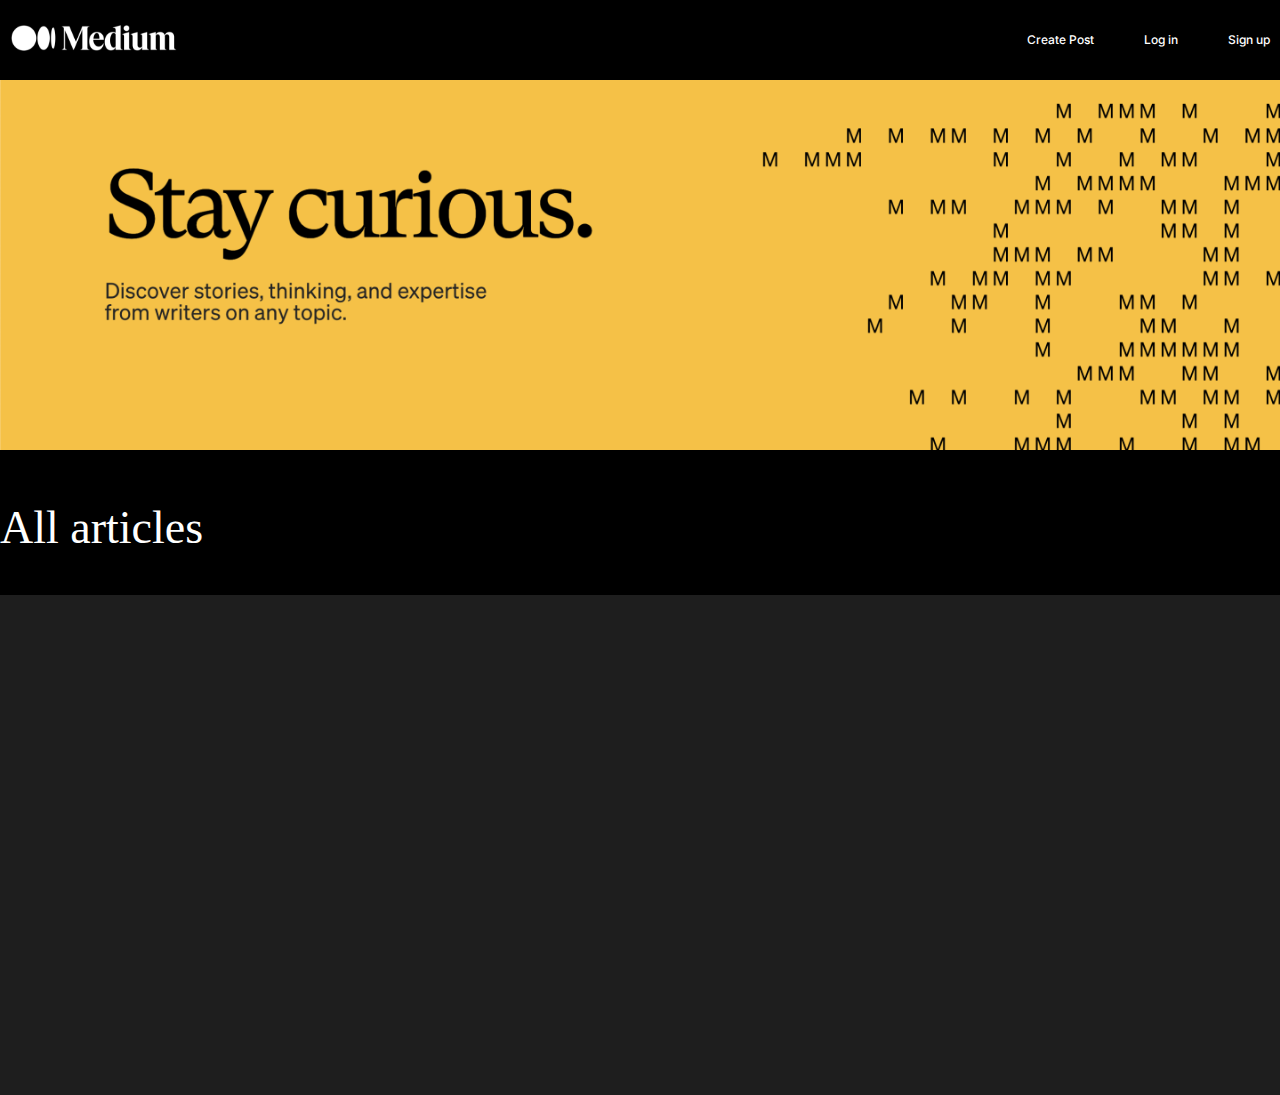
<file: EXAM5-oy/index.html>
<!DOCTYPE html>
<html lang="en">
<head>
    <meta charset="UTF-8">
    <meta name="viewport" content="width=device-width, initial-scale=1.0">
    <title>EXAM</title>
    <link rel="stylesheet" href="./style/style.css">
    <link rel="preconnect" href="https://fonts.googleapis.com">
     <link rel="preconnect" href="https://fonts.gstatic.com" crossorigin>
     <link href="https://fonts.googleapis.com/css2?family=Encode+Sans+Semi+Expanded:wght@100;200;300;400;500;600;700;800;900&family=Inter:wght@100..900&display=swap" rel="stylesheet">
</head>
<body>

    <header class="header">
        <nav class="header__nav-container">
            <a href="#">
                <img src="./images/image 1.svg" alt="logo" class="header__logo">
            </a>
            <div class="header__nav-register">
                <a href="./pages/creat.html" class="header__creat">Create Post</a>
                <a href="./pages/login.html" class="header__login">Log in</a>
                <a href="./pages/register.html" class="header__signup">Sign up</a>
            </div>
        </nav>
        <div class="header__hero">
            <img src="./images/image 2.png" alt="" class="header__hero-img">
        </div>
    </header>
    <section class="articles">
        <h3 class="articles__title">All articles</h3>
        <div class="articles__about">
            <div class="articles__about-wrapper">
                <div id="articles"></div>
            </div>
        </div>
    </section> 


   
        

    <script src="https://cdn.jsdelivr.net/npm/swiper@11/swiper-bundle.min.js"></script>
    <script src="./script/app.js"></script>
</body>
</html>
</file>
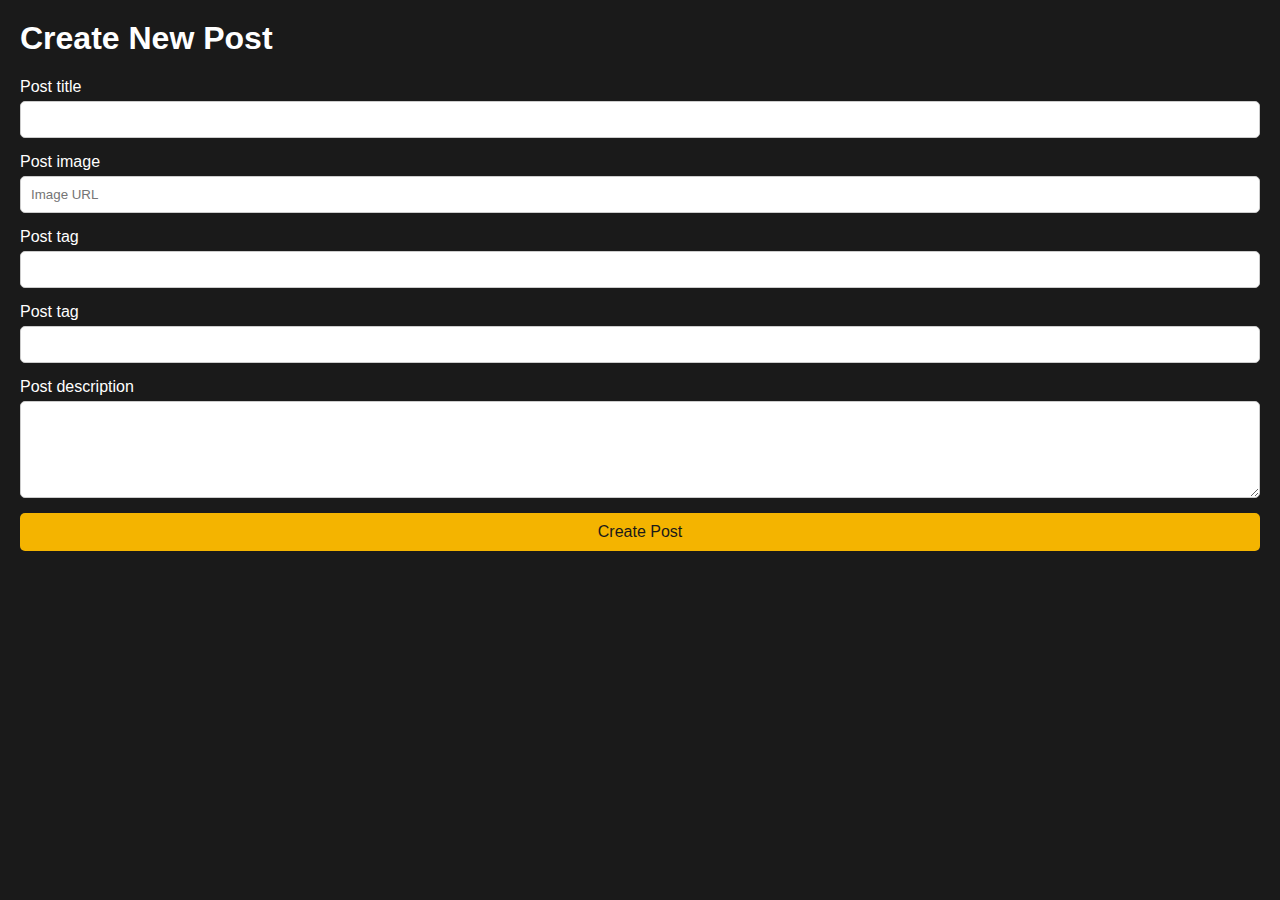
<file: EXAM5-oy/pages/creat.html>
<!DOCTYPE html>
<html lang="en">
<head>
    <meta charset="UTF-8">
    <meta name="viewport" content="width=device-width, initial-scale=1.0">
    <title>Document</title>
    <link rel="stylesheet" href="../style/creat.css">
</head>
<body>
    
    <div class="main-content">
        <h1>Create New Post</h1>
        <form id="create-post-form">
            <label for="post-title">Post title</label>
            <input type="text" id="post-title"  >

            <label for="post-image">Post image</label>
            <input type="text" id="post-image" name="post-image" placeholder="Image URL">

            <label for="post-tag">Post tag</label>
            <input type="text" id="post-tag" name="post-tag">
            
            <label for="post-tag">Post tag</label>
            <input type="text" id="post-tag" name="post-tag">

            <label for="post-description">Post description</label>
            <textarea id="post-description" name="post-description" rows="5" required></textarea>

            <button type="submit">Create Post</button>
        </form>
    </div>
</div>

<script src="../script/creat.js"></script>
</body>
</html>
</file>
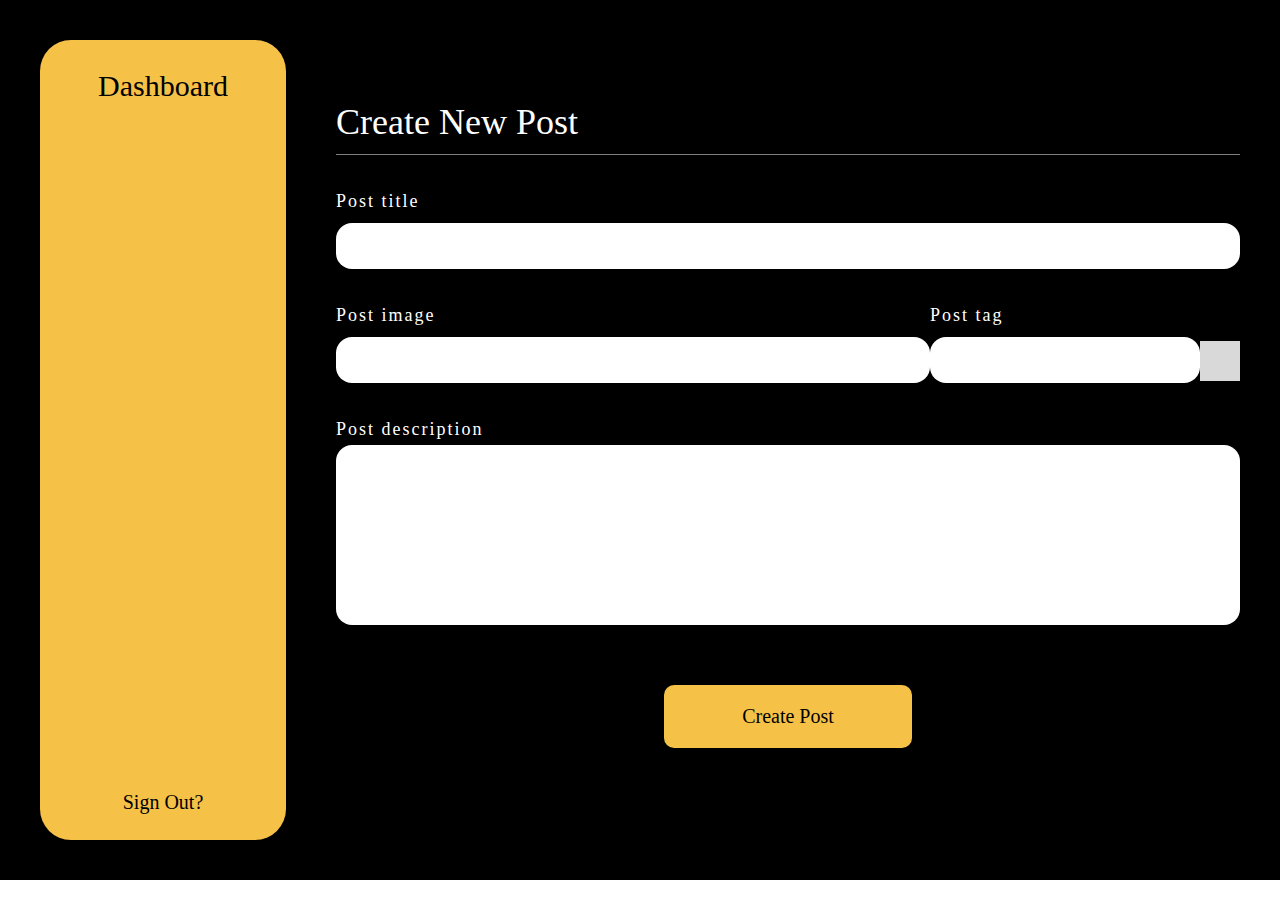
<file: EXAM5-oy/pages/dashboard.html>
<!DOCTYPE html>
<html lang="en">
<head>
    <meta charset="UTF-8">
    <meta name="viewport" content="width=device-width, initial-scale=1.0">
    <title>Document</title>
    <link rel="stylesheet" href="../style/dashboard.css">
</head>
<body>
    <section id="extra">
        <div class="container">
            <div class="wrapper">
                <aside class="sidebar">
                    <div>
                        <h2 class="dashbord-title">Dashboard</h2>
                    </div>
                    <div>
                        <a class="back-title" href="../../index.html">Sign Out?</a>
                    </div>
                </aside>
                <div class="form-wrapper">
                    <p class="title">Create New Post</p>

                    <form id="addForm">

                        <div>
                            <label for="post-title">Post title</label>
                            <input required id="postTitle" type="text">
                        </div>

                        <div class="input-wrapper">
                            <div class="post-image-wrapper">
                                <label for="input-image">Post image</label>
                                <input required id="inputImage" type="url">
                            </div>
                            <div class="post-image-wrapper">
                                <label for="input-tag">Post tag</label>
                                <input required id="inputTag" type="text">
                            </div>
                            <div>
                                <input id="cubic" type="text">
                            </div>
                        </div>

                        <div style="display: flex; flex-direction: column;">
                            <label for="description">Post description</label>
                            <textarea required id="description" cols="30" rows="10"></textarea>
                        </div>

                        <button type="submit" id="createBtn">Create Post</button>
                    </form>
                </div>
            </div>
        </div>
    </section>

    <script src="../script/dashboard.js"></script>
</body>
</html>
</file>
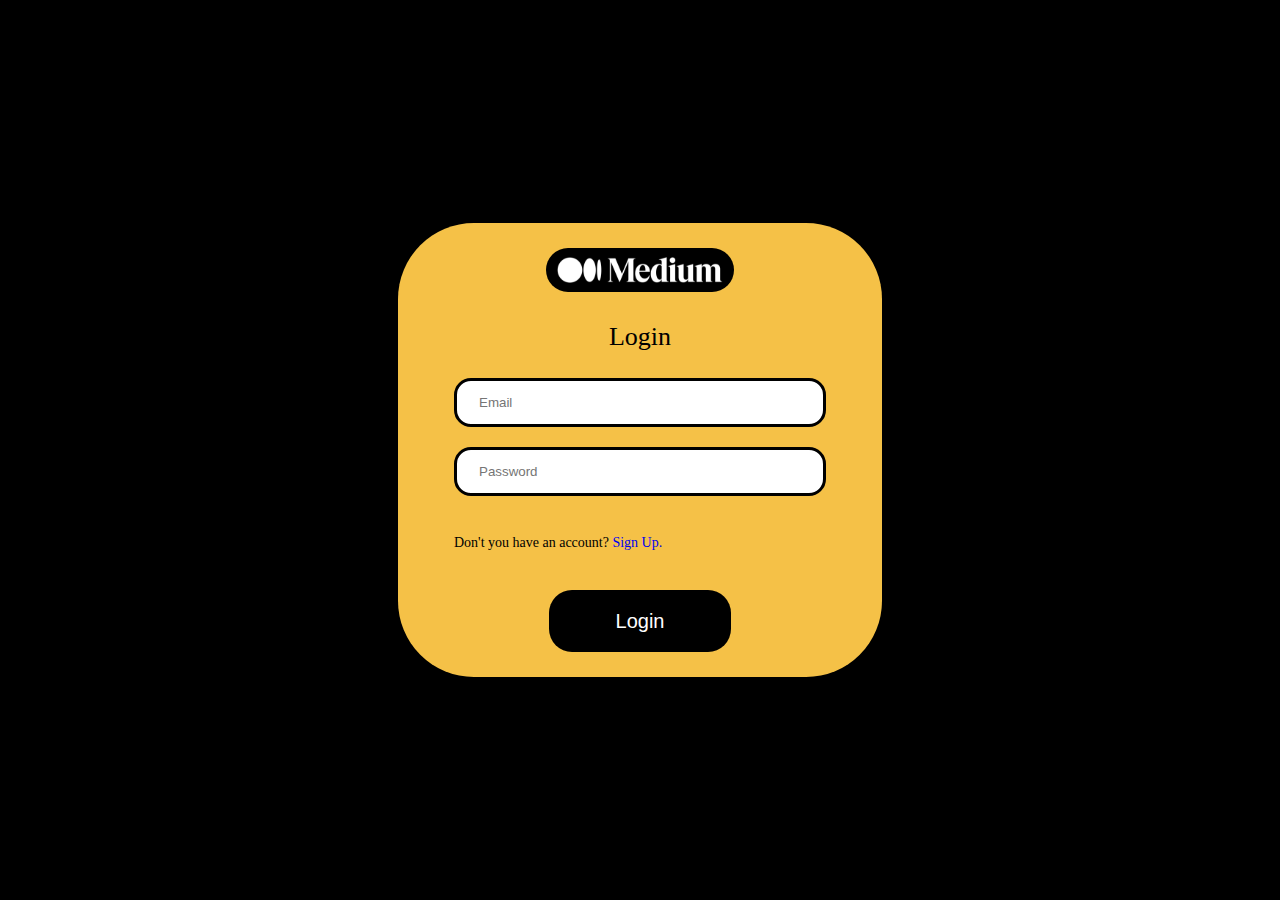
<file: EXAM5-oy/pages/login.html>
<!DOCTYPE html>
<html lang="en">
<head>
    <meta charset="UTF-8">
    <meta name="viewport" content="width=device-width, initial-scale=1.0">
    <title>Login</title>
    <link rel="stylesheet" href="../style/login.css">
</head>
<body>
    <div class="login">
        <img src="../images/image 1.svg" class="login__img" alt="">
        <h4 class="login__text">Login</h4>
        <form id="loginForm">
            <input class="formInputs" type="email" name=""  placeholder="Email">
            <input type="password"  placeholder="Password">
            <p class="login__text">Don't you have an account? <a href="./register.html">Sign Up</span>.</p>
            <button type="submit" class="loginBtn">Login </button>
        </form>
    
        </div>
    

    <script src="../script/login.js"></script>
</body>
</html>
</file>
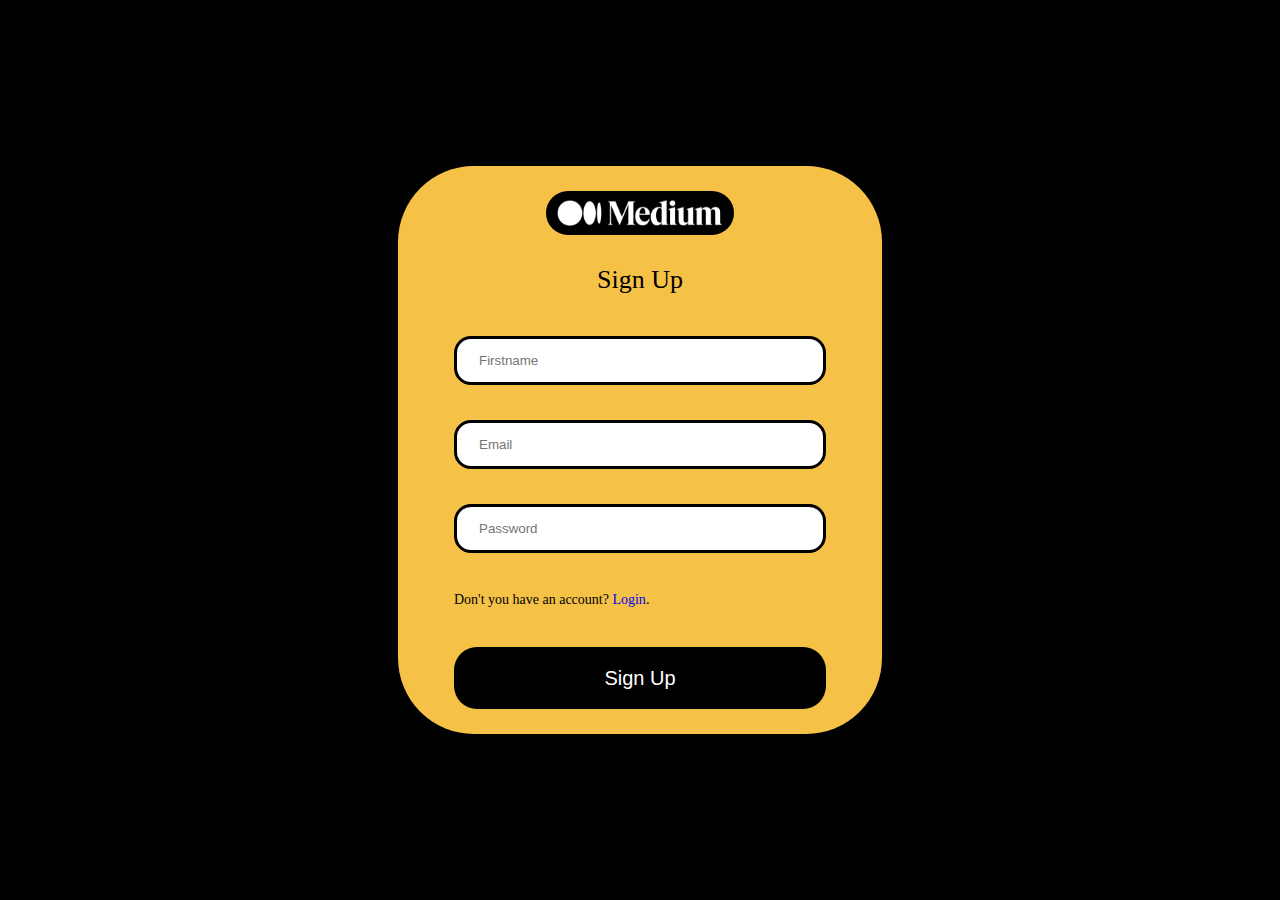
<file: EXAM5-oy/pages/register.html>
<!DOCTYPE html>
<html lang="en">
<head>
    <meta charset="UTF-8">
    <meta name="viewport" content="width=device-width, initial-scale=1.0">
    <title>Register</title>
    <link rel="stylesheet" href="../style/register.css">
</head>
<body>
    
    <div class="container">
        <img src="../images/image 1.svg" class="signup__img" alt="Sign Up Image">
        <h4 class="signup__heading">Sign Up</h4>
        <form id="signupForm" class="signup__form">
            <input class="signup__input" type="text" placeholder="Firstname" id="firstname">
            <input class="signup__input" type="email" id="signupEmail" placeholder="Email">
            <input class="signup__input" type="password" id="signupPassword" placeholder="Password">
            <p class="signup__text">Don't you have an account? <a href="./login.html">Login</a>.</p>
            <button type="submit" class="signup__btn">Sign Up</button>
        </form>
    </div>

    <script src="../script/register.js"></script>
</body>
</html>
</file>
<file: EXAM5-oy/style/style.css>
* {
    padding: 0;
    margin: 0;
    box-sizing: border-box;
    text-decoration: none;
}

body {
    color: #fff;
    font-family: "Jomolhari", serif;
    background: #000000;
}

.container {
    max-width: 1240px;
    padding: 0px 10px;
    margin: 0 auto;
}

.header__nav-container {
    justify-content: space-between; 
    align-items: center;
    padding: 20px 0px;
    height: 80px;
    display: flex;
}

.header__nav-register {
    display: flex;
    gap: 30px;
}

.header__login,
.header__signup,
.header__creat {
    font-weight: 500;
    line-height: 19.22px;
    color: #ffffff;
    margin: 0 10px;
    font-family: "Inter", sans-serif;
    font-size: 12px;
}

.header__login:hover,
.header__signup:hover,  
.header__creat:hover {
    color: #f4b400;
}

.header__hero-img {
    width: 100%;
}

.articles__title {
    line-height: 73.67px;
    color: #fff;
    margin: 37px 0px 30px 0;
    font-size: 46px;
    font-weight: 400;
}

.articles {
    padding-bottom: 52px;
}

.articles__about {
    width: 100%;
    height: 336px;
}

.articles__about-wrapper {
    height: 500px;
    font-size: 18px;
    background: #1E1E1E;
    display: flex;
    justify-content: center;
    align-items: center;
    color: #ffffff;
   
    display: block;
}

#articles {
    display: flex;
    flex-wrap: wrap;
    justify-content: center;
    padding: 20px;
}
.card {
    background-color: #755c51;
    border-radius: 8px;
    box-shadow: 0 2px 4px rgba(0, 0, 0, 0.1);
    margin: 10px;
    overflow: hidden;
     border: 2px solid #F0DE36;
    width: 250px;
    min-height: 200px;
    cursor: pointer ;
}
.card img {
    width: 100%;
    height: auto;
}
.card h3 {
    margin: 10px;
    font-size: 1.2em;
}
.card p {
    margin: 10px;
    color: #fdfcfc;
}
.avatar-wrapper {
    display: flex;
    justify-content: space-between;
    border-top: 1px solid #d1c2c2;
    border-bottom: 1px solid #d1c2c2;
    margin: 10px;
    align-items: center;
    padding: 10px;
    height: 200px;
}
.card__logo {
    width: 40px;
    height: 40px;
    border-radius: 50%;
    margin-right: 10px;
}
.avatar-wrapper div {
    display: flex;
    flex-direction: column;
}
.avatar-wrapper strong {
    font-size: 1em;
    margin: 0;
}
.avatar-wrapper p {
    margin: 0;
    color: #d1c2c2;
}
</file>
<file: EXAM5-oy/style/creat.css>
body {
    font-family: Arial, sans-serif;
    margin: 0;
    padding: 0;
    display: flex;
    height: 100vh;
    color: #ffffff;
  
}





.main-content {
    padding: 20px;
    flex: 1;
    background-color: #1a1a1a;
}

h1 {
    margin-top: 0;
}

form {
    display: flex;
    flex-direction: column;
}

label {
    margin-bottom: 5px;
}

input, textarea {
    margin-bottom: 15px;
    padding: 10px;
    border-radius: 5px;
    border: 1px solid #ccc;
    background-color: #fff;
    color: #ffffff;
}

button {
    padding: 10px;
    border: none;
    border-radius: 5px;
    background-color: #f4b400;
    color: #1a1a1a;
    cursor: pointer;
    font-size: 16px;
}

button:hover {
    background-color: #e5a400;
}
</file>
<file: EXAM5-oy/style/dashboard.css>
*{
    margin: 0;
    padding: 0;
    box-sizing: border-box;
    font-family: "Jomolhari", serif;
}
#extra{
    width: 100%;
    background-color: #000;
    padding: 20px;
}
.container{
    width: 100%;
    max-width: 1440px;
    margin: 0 auto;
    padding: 20px;
}
a{
    text-decoration: none;
}
.wrapper{
    width: 100%;
    display: flex;
    align-items: center;
    gap: 50px;
}
.sidebar{
    width: 100%;
    height: 800px;
    max-width: 270px;
    background-color: #F5C147;
    border: none;
    border-radius: 31px;
    padding:22px 16px ;
    display: flex;
    flex-direction: column;
    align-items: center;
    justify-content: space-between;
}
.form-wrapper{
    width: 100%;
    max-width: 1012px;
    min-height: 700px;
    color: #fff;
}
.dashbord-title{
    font-size: 30px;
    line-height: 48px;
    font-weight: 400;
    color: #000;
}
.back-title{
    font-size: 20px;
    font-weight: 400;
    line-height: 32px;
    color: #000;
}
.title{
    font-size: 36px;
    line-height: 48px;
    font-weight: 400;
    color: #fff;
    border-bottom: 1px solid gray;
    padding: 8px 0px;
}
#addForm{
    width: 100%;
    height: 400px;
    margin-top: 30px;
    display: flex;
    flex-direction: column;
    gap: 30px;
}
input{
    width: 100%;
    margin-top: 6px;
    padding: 14px;
    height: 46px;
    border: none;
    border-radius: 16px;
    outline: none;
}
label{
    font-size: 18px;
    line-height: 32px;
    font-weight: 400;
    letter-spacing: 2px;
}
.input-wrapper{
    display: flex;
    align-items: center;
    justify-content: space-between;

}
#inputImage{
    width: 594px;
}
#inputTag{
   width: 270px;
    
}
#cubic{
    border-radius: 0px;
    background-color: #D9D9D9;
    width: 40px;
    height: 40px;
    margin-top: 40px;
}
textarea{
    border: none;
    border-radius: 16px;
    outline: none;
    resize: none;
    padding: 10px 20px;
}
#createBtn  {
    font-size: 20px;
    font-weight: 400;
    width: 100%;
    max-width: 248px;
    padding: 20px 0px;
    border: none;
    border-radius: 10px;
    background-color: #F5C147;
   margin: 30px auto;
   transition: 0.3s;
}
#createBtn:active{
    transform: scale(0.95);
}
</file>
<file: EXAM5-oy/style/login.css>
* {
    padding: 0;
    margin: 0;
    box-sizing: border-box;
    text-decoration: none;
}

body {
    background: #000000;
    color: #fff;
    font-family: "Jomolhari", serif;
    display: flex;
    justify-content: center;
    align-items: center;
    height: 100vh;
}

.login {
    background: #F5C147;
    border-radius: 76px;
    max-width: 484px;
    width: 100%;
    text-align: center;
    padding: 25px 56px;
}

.login__img {
    width: 188px;
    height: 44px;
    border-radius: 50px;
}

.login h4 {
    font-size: 26px;
    font-weight: 400;
    line-height: 41.64px;
    padding: 20px 0;
    color: black;
    text-align: center;
}

#loginForm {
    display: flex;
    flex-direction: column;
    gap: 20px;
    width: 100%;
}

#loginForm  input {
    border: 3px solid #000000;
    padding: 14px 22px;
    outline: none;
    border-radius: 17px;
}

.login__text {
    text-align: left;
    padding: 16px 0;
    font-size: 14px;
    font-weight: 400;
    line-height: 22.42px;
    color: #000000;
}


.loginBtn{
    padding: 15px 67px;
    background: #000000;
    border-radius: 23px;
    color: white;
    font-size: 20px;
    font-weight: 400;
    line-height: 32.03px;
    border: none;
    cursor: pointer;
}
</file>
<file: EXAM5-oy/style/register.css>
* {
    padding: 0;
    margin: 0;
    box-sizing: border-box;
    text-decoration: none;
}

body {
    background: #000000;
    color: #fff;
    font-family: "Jomolhari", serif;
    display: flex;
    justify-content: center;
    align-items: center;
    height: 100vh;
}

.container {
    background: #F5C147;
    border-radius: 76px;
    max-width: 484px;
    width: 100%;
    text-align: center;
    padding: 25px 56px;
}

.signup__heading {
    font-size: 26px;
    font-weight: 400;
    line-height: 41.64px;
    padding: 20px 0;
    color: black;
    text-align: center;
}

.signup__form {
    display: flex;
    flex-direction: column;
    gap: 20px;
    width: 100%;
}

.signup__text {
    text-align: left;
    padding: 16px 0;
    font-size: 14px;
    font-weight: 400;
    line-height: 22.42px;
    color: #000000;
}

.signup__input {
    border: 3px solid #000000;
    padding: 14px 22px;
    outline: none;
    border-radius: 17px;
    width: 100%;
    margin-top: 15px;
}

.signup__btn {
    padding: 15px 67px;
    background: #000000;
    border-radius: 23px;
    color: white;
    font-size: 20px;
    font-weight: 400;
    line-height: 32.03px;
    border: none;
    cursor: pointer;
}

.signup__btn:hover {
    background: hsl(60, 100%, 50%);
    color: #000;
}   

.signup__img {
    border-radius: 50px;
}
</file>
